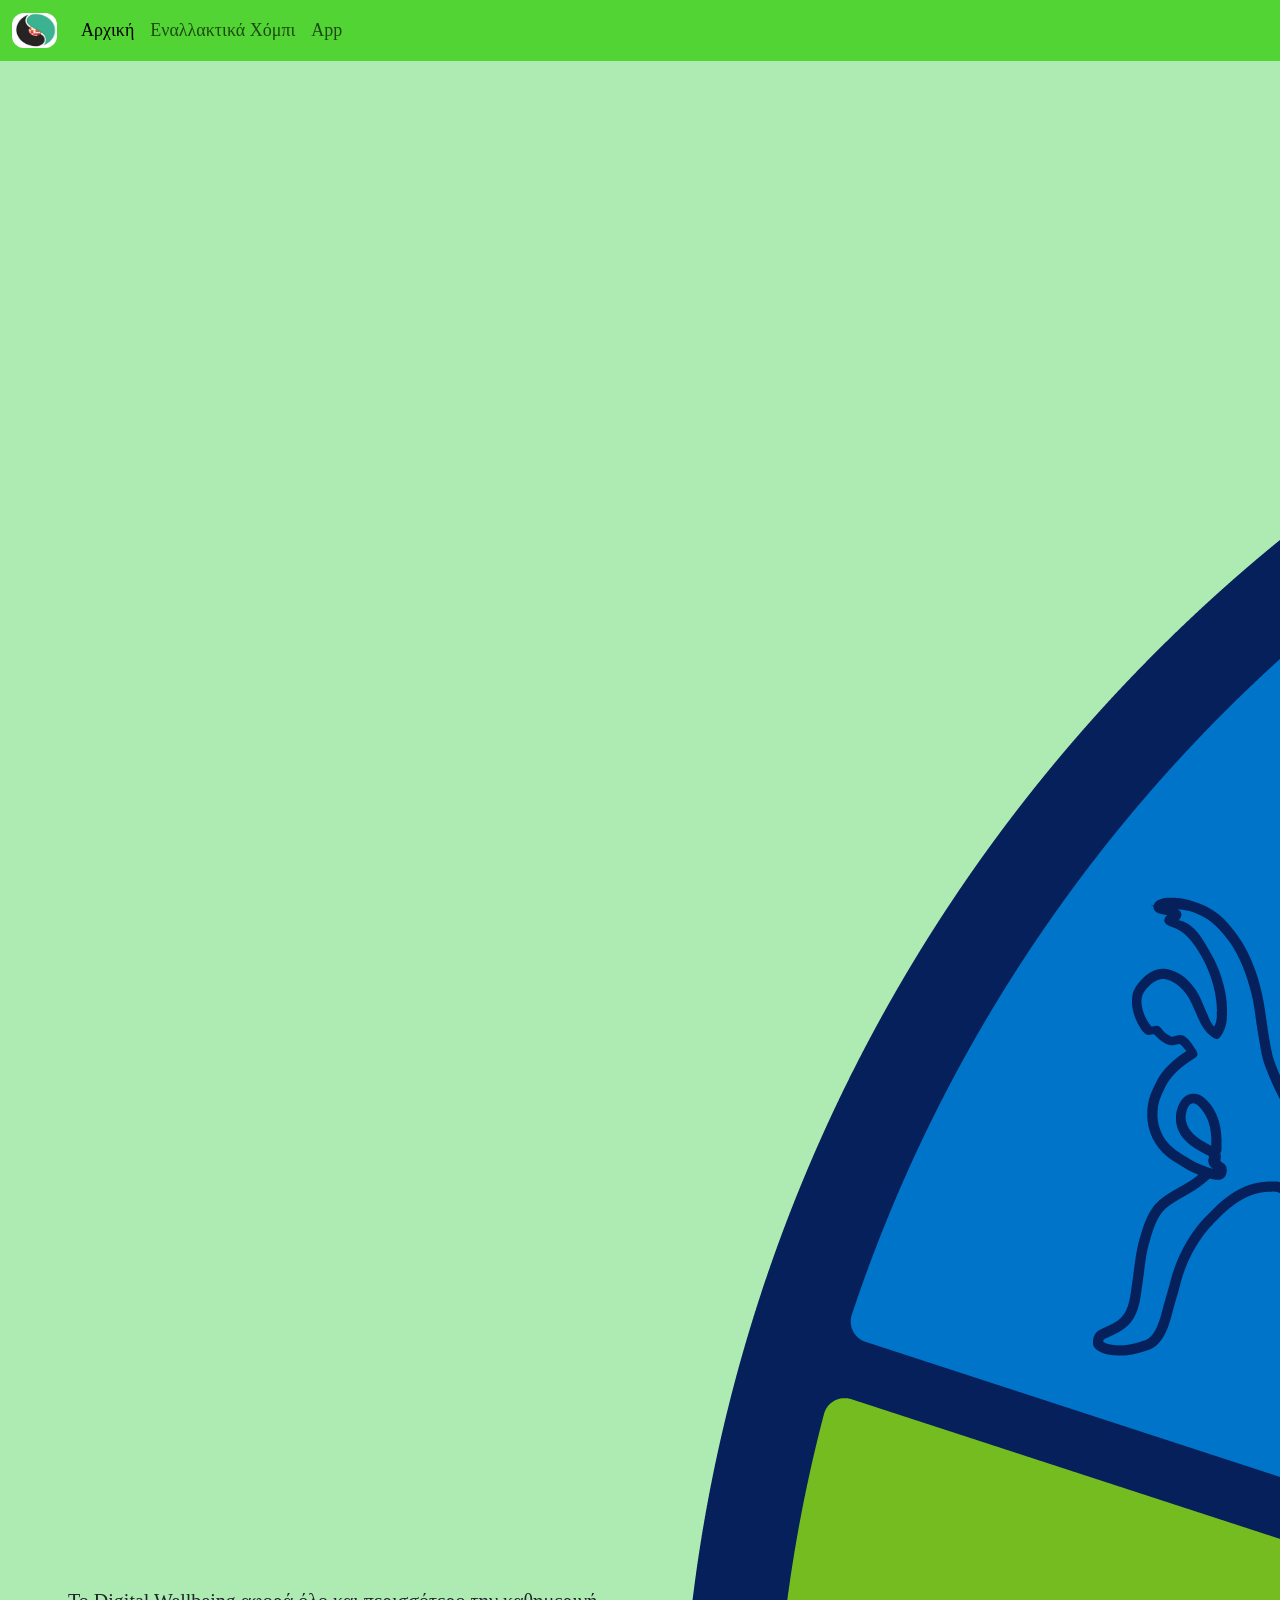
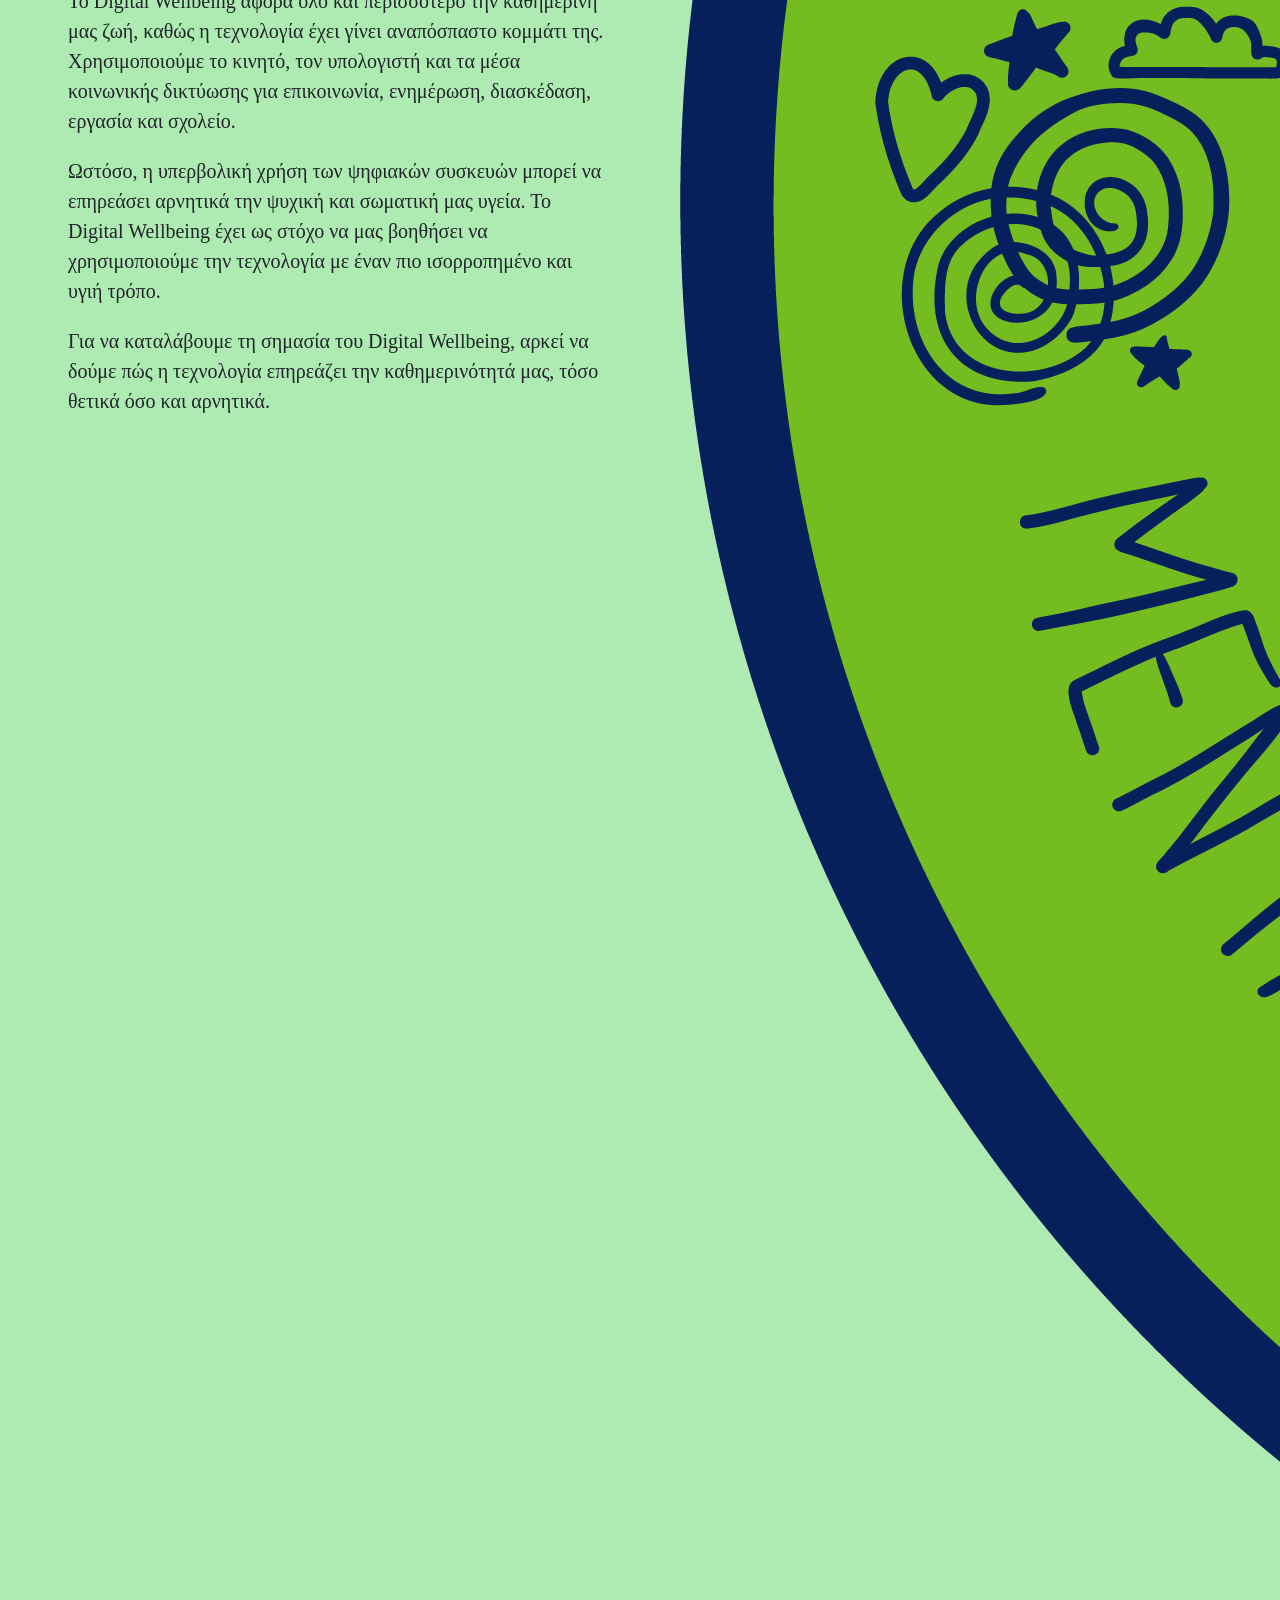
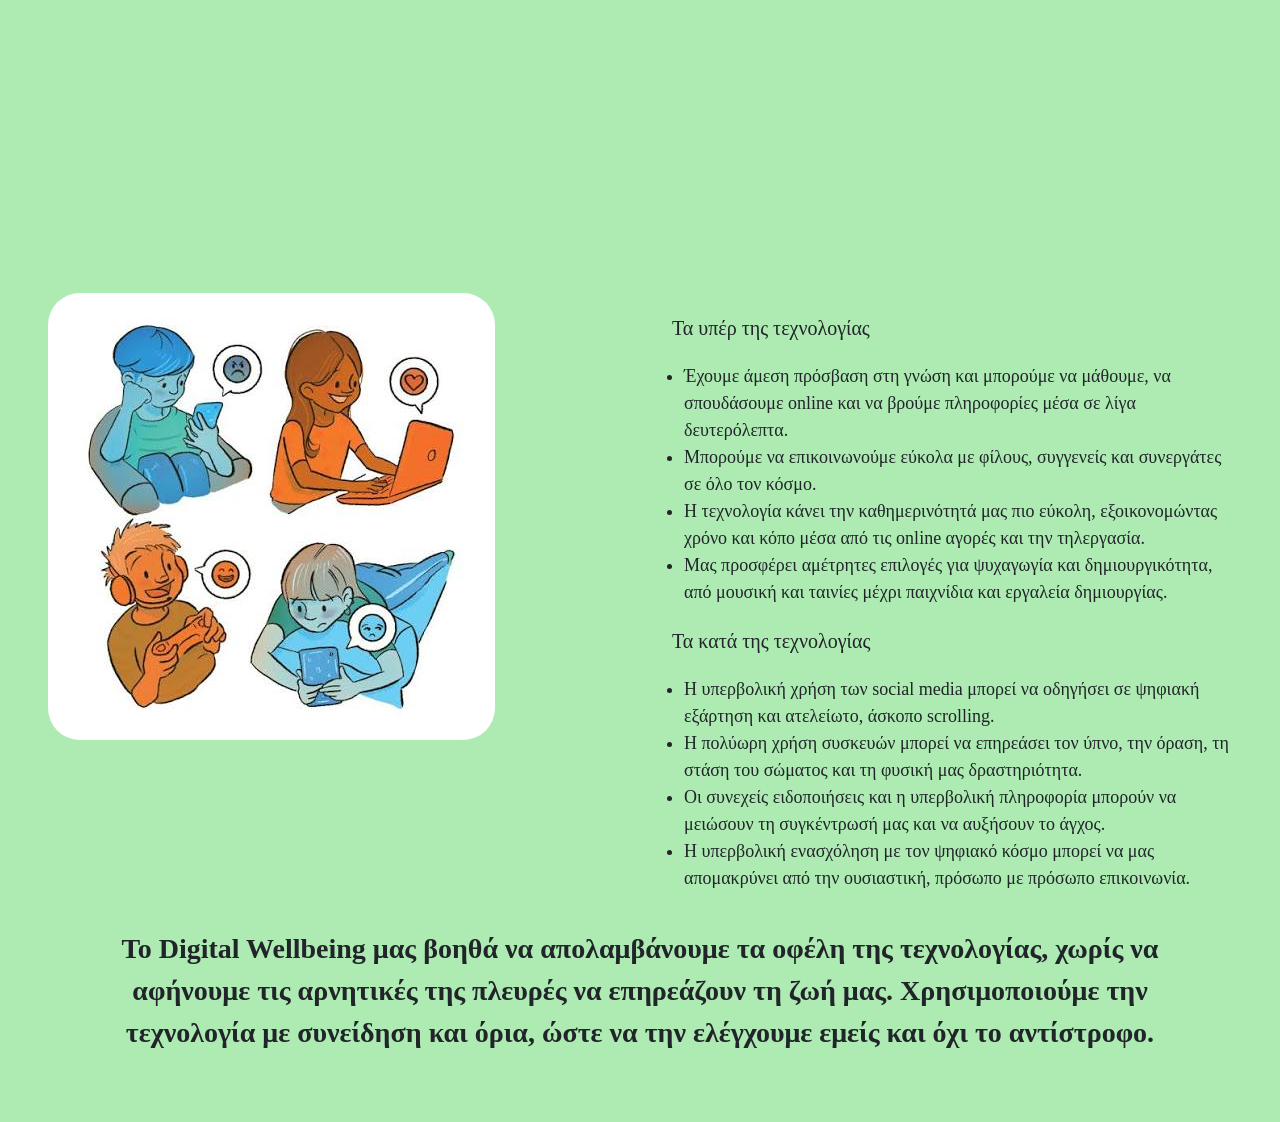
<file: index.html>
<!doctype html>
<html lang="en">
  <head>
    <meta charset="utf-8" />
    <meta name="viewport" content="width=device-width, initial-scale=1" />
    <title>DigiBalance</title>
    <link
      href="https://cdn.jsdelivr.net/npm/bootstrap@5.3.8/dist/css/bootstrap.min.css"
      rel="stylesheet"
      integrity="sha384-sRIl4kxILFvY47J16cr9ZwB07vP4J8+LH7qKQnuqkuIAvNWLzeN8tE5YBujZqJLB"
      crossorigin="anonymous"
    />
    <meta charset="UTF-8" />
    <meta name="viewport" content="width=device-width, initial-scale=1.0" />
    <title>DigiBalance</title>
    <link rel="stylesheet" href="style.css" />
  </head>

  <body>
    <nav class="navbar navbar-expand-lg bg-body-tertiary">
      <div class="container-fluid">
        <a class="navbar-brand" href="./index.html">
          <img
            id="logo"
            src="./logo.png"
            alt="Digital Wellnes logo"
            width="30"
            height="24"
          />
        </a>
        <button
          class="navbar-toggler"
          type="button"
          data-bs-toggle="collapse"
          data-bs-target="#navbarSupportedContent"
          aria-controls="navbarSupportedContent"
          aria-expanded="false"
          aria-label="Toggle navigation"
        >
          <span class="navbar-toggler-icon"></span>
        </button>
        <div class="collapse navbar-collapse" id="navbarSupportedContent">
          <ul class="navbar-nav me-auto mb-2 mb-lg-0">
            <li class="nav-item">
              <a class="nav-link active" aria-current="page" href="./index.html"
                >Αρχική</a
              >
            </li>
            <li class="nav-item">
              <a class="nav-link" href="./alternative-hobbies.html"
                >Εναλλακτικά Χόμπι</a
              >
            </li>
            <li class="nav-item">
              <a class="nav-link" href="./my-app.html">App</a>
            </li>
          </ul>
        </div>
      </div>
    </nav>
    <div class="p-5">
      <div class="row">
        <div class="col-12 col-md-6 m-auto order-2 order-md-1">
          <p>
            Το Digital Wellbeing αφορά όλο και περισσότερο την καθημερινή μας
            ζωή, καθώς η τεχνολογία έχει γίνει αναπόσπαστο κομμάτι της.
            Χρησιμοποιούμε το κινητό, τον υπολογιστή και τα μέσα κοινωνικής
            δικτύωσης για επικοινωνία, ενημέρωση, διασκέδαση, εργασία και
            σχολείο.
          </p>
          <p>
            Ωστόσο, η υπερβολική χρήση των ψηφιακών συσκευών μπορεί να επηρεάσει
            αρνητικά την ψυχική και σωματική μας υγεία. Το Digital Wellbeing
            έχει ως στόχο να μας βοηθήσει να χρησιμοποιούμε την τεχνολογία με
            έναν πιο ισορροπημένο και υγιή τρόπο.
          </p>
          <p>
            Για να καταλάβουμε τη σημασία του Digital Wellbeing, αρκεί να δούμε
            πώς η τεχνολογία επηρεάζει την καθημερινότητά μας, τόσο θετικά όσο
            και αρνητικά.
          </p>
        </div>
        <div class="col-12 col-md-6 order-1 order-md-2">
          <img
            src="WellBeing_FiveDimensions.png"
            alt="Digital Wellbeing"
            class="img-stretch"
          />
        </div>
        <div class="col-12 col-md-6 order-3">
          <img
            src="digital-wellbeing.jpg"
            alt="Digital Wellbeing"
            class="img-stretch rounded-5"
          />
        </div>
        <div class="col-12 col-md-6 m-auto order-4">
          <p>Τα υπέρ της τεχνολογίας</p>
          <ul>
            <li>
              Έχουμε άμεση πρόσβαση στη γνώση και μπορούμε να μάθουμε, να
              σπουδάσουμε online και να βρούμε πληροφορίες μέσα σε λίγα
              δευτερόλεπτα.
            </li>
            <li>
              Μπορούμε να επικοινωνούμε εύκολα με φίλους, συγγενείς και
              συνεργάτες σε όλο τον κόσμο.
            </li>
            <li>
              Η τεχνολογία κάνει την καθημερινότητά μας πιο εύκολη,
              εξοικονομώντας χρόνο και κόπο μέσα από τις online αγορές και την
              τηλεργασία.
            </li>
            <li>
              Μας προσφέρει αμέτρητες επιλογές για ψυχαγωγία και
              δημιουργικότητα, από μουσική και ταινίες μέχρι παιχνίδια και
              εργαλεία δημιουργίας.
            </li>
          </ul>
          <p>Τα κατά της τεχνολογίας</p>
          <ul>
            <li>
              Η υπερβολική χρήση των social media μπορεί να οδηγήσει σε ψηφιακή
              εξάρτηση και ατελείωτο, άσκοπο scrolling.
            </li>
            <li>
              Η πολύωρη χρήση συσκευών μπορεί να επηρεάσει τον ύπνο, την όραση,
              τη στάση του σώματος και τη φυσική μας δραστηριότητα.
            </li>
            <li>
              Οι συνεχείς ειδοποιήσεις και η υπερβολική πληροφορία μπορούν να
              μειώσουν τη συγκέντρωσή μας και να αυξήσουν το άγχος.
            </li>
            <li>
              Η υπερβολική ενασχόληση με τον ψηφιακό κόσμο μπορεί να μας
              απομακρύνει από την ουσιαστική, πρόσωπο με πρόσωπο επικοινωνία.
            </li>
          </ul>
        </div>
      </div>

      <p class="fs-3 text-center">
        <strong
          >Το Digital Wellbeing μας βοηθά να απολαμβάνουμε τα οφέλη της
          τεχνολογίας, χωρίς να αφήνουμε τις αρνητικές της πλευρές να επηρεάζουν
          τη ζωή μας. Χρησιμοποιούμε την τεχνολογία με συνείδηση και όρια, ώστε
          να την ελέγχουμε εμείς και όχι το αντίστροφο.</strong
        >
      </p>
    </div>
    <script
      src="https://cdn.jsdelivr.net/npm/bootstrap@5.3.8/dist/js/bootstrap.bundle.min.js"
      integrity="sha384-FKyoEForCGlyvwx9Hj09JcYn3nv7wiPVlz7YYwJrWVcXK/BmnVDxM+D2scQbITxI"
      crossorigin="anonymous"
    ></script>
  </body>
</html>
</file>
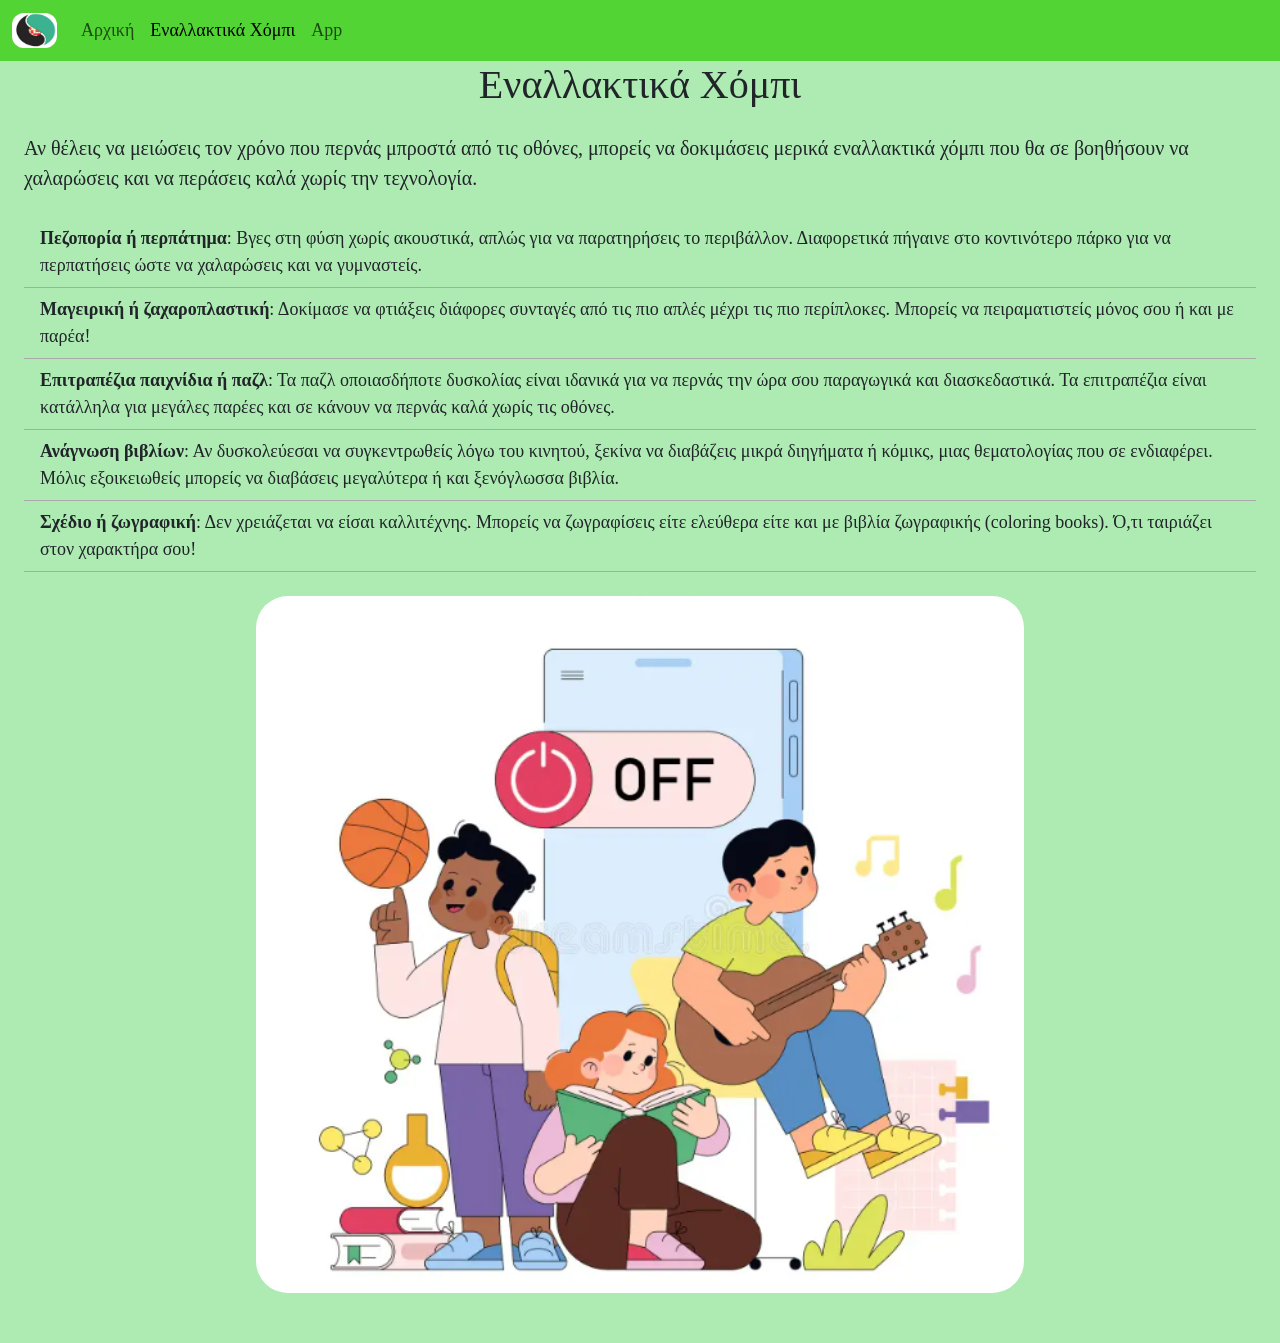
<file: alternative-hobbies.html>
<!doctype html>
<html lang="en">
  <head>
    <meta charset="utf-8" />
    <meta name="viewport" content="width=device-width, initial-scale=1" />
    <title>DigiBalance</title>
    <link
      href="https://cdn.jsdelivr.net/npm/bootstrap@5.3.8/dist/css/bootstrap.min.css"
      rel="stylesheet"
      integrity="sha384-sRIl4kxILFvY47J16cr9ZwB07vP4J8+LH7qKQnuqkuIAvNWLzeN8tE5YBujZqJLB"
      crossorigin="anonymous"
    />
    <meta charset="UTF-8" />
    <meta name="viewport" content="width=device-width, initial-scale=1.0" />
    <title>DigiBalance - Hobbies</title>
    <link rel="stylesheet" href="style.css" />
  </head>
  <body>
    <nav class="navbar navbar-expand-lg bg-body-tertiary">
      <div class="container-fluid">
        <a class="navbar-brand" href="./index.html">
          <img
            id="logo"
            src="./logo.png"
            alt="Digital Wellnes logo"
            width="30"
            height="24"
          />
        </a>
        <button
          class="navbar-toggler"
          type="button"
          data-bs-toggle="collapse"
          data-bs-target="#navbarSupportedContent"
          aria-controls="navbarSupportedContent"
          aria-expanded="false"
          aria-label="Toggle navigation"
        >
          <span class="navbar-toggler-icon"></span>
        </button>
        <div class="collapse navbar-collapse" id="navbarSupportedContent">
          <ul class="navbar-nav me-auto mb-2 mb-lg-0">
            <li class="nav-item">
              <a class="nav-link" aria-current="page" href="./index.html"
                >Αρχική</a
              >
            </li>
            <li class="nav-item">
              <a class="nav-link active" href="./alternative-hobbies.html"
                >Εναλλακτικά Χόμπι</a
              >
            </li>
            <li class="nav-item">
              <a class="nav-link" href="./my-app.html">App</a>
            </li>
          </ul>
        </div>
      </div>
    </nav>
    <h1 class="text-center">Εναλλακτικά Χόμπι</h1>
    <p class="m-4">
      Αν θέλεις να μειώσεις τον χρόνο που περνάς μπροστά από τις οθόνες, μπορείς
      να δοκιμάσεις μερικά εναλλακτικά χόμπι που θα σε βοηθήσουν να χαλαρώσεις
      και να περάσεις καλά χωρίς την τεχνολογία.
    </p>
    <ul class="list-group list-group-flush m-4">
      <li class="list-group-item">
        <strong>Πεζοπορία ή περπάτημα</strong>: Βγες στη φύση χωρίς ακουστικά,
        απλώς για να παρατηρήσεις το περιβάλλον. Διαφορετικά πήγαινε στο
        κοντινότερο πάρκο για να περπατήσεις ώστε να χαλαρώσεις και να
        γυμναστείς.
      </li>
      <li class="list-group-item">
        <strong>Μαγειρική ή ζαχαροπλαστική</strong>: Δοκίμασε να φτιάξεις
        διάφορες συνταγές από τις πιο απλές μέχρι τις πιο περίπλοκες. Μπορείς να
        πειραματιστείς μόνος σου ή και με παρέα!
      </li>
      <li class="list-group-item">
        <strong>Επιτραπέζια παιχνίδια ή παζλ</strong>: Τα παζλ οποιασδήποτε
        δυσκολίας είναι ιδανικά για να περνάς την ώρα σου παραγωγικά και
        διασκεδαστικά. Τα επιτραπέζια είναι κατάλληλα για μεγάλες παρέες και σε
        κάνουν να περνάς καλά χωρίς τις οθόνες.
      </li>
      <li class="list-group-item">
        <strong>Ανάγνωση βιβλίων</strong>: Αν δυσκολεύεσαι να συγκεντρωθείς λόγω
        του κινητού, ξεκίνα να διαβάζεις μικρά διηγήματα ή κόμικς, μιας
        θεματολογίας που σε ενδιαφέρει. Μόλις εξοικειωθείς μπορείς να διαβάσεις
        μεγαλύτερα ή και ξενόγλωσσα βιβλία.
      </li>
      <li class="list-group-item">
        <strong> Σχέδιο ή ζωγραφική</strong>: Δεν χρειάζεται να είσαι
        καλλιτέχνης. Μπορείς να ζωγραφίσεις είτε ελεύθερα είτε και με βιβλία
        ζωγραφικής (coloring books). Ό,τι ταιριάζει στον χαρακτήρα σου!
      </li>
    </ul>
    <script
      src="https://cdn.jsdelivr.net/npm/bootstrap@5.3.8/dist/js/bootstrap.bundle.min.js"
      integrity="sha384-FKyoEForCGlyvwx9Hj09JcYn3nv7wiPVlz7YYwJrWVcXK/BmnVDxM+D2scQbITxI"
      crossorigin="anonymous"
    ></script>
    <img src="hobbies.png" alt="Hobbies" class="hobbies-img rounded-5" />
  </body>
</html>
</file>
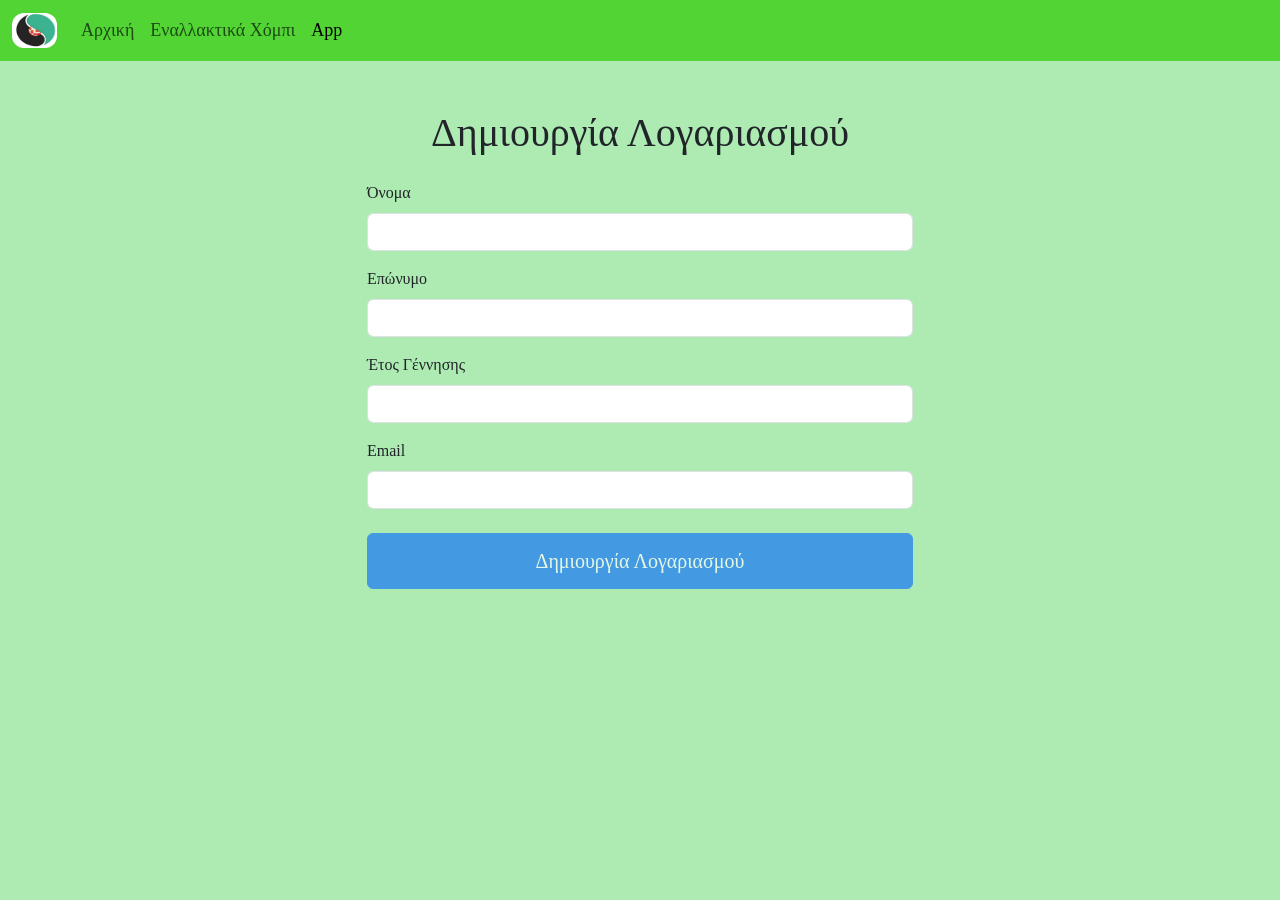
<file: create-account.html>
<!doctype html>
<html lang="en">
  <head>
    <meta charset="utf-8" />
    <meta name="viewport" content="width=device-width, initial-scale=1" />
    <title>Create Your Account - DigiBalance</title>
    <link
      href="https://cdn.jsdelivr.net/npm/bootstrap@5.3.8/dist/css/bootstrap.min.css"
      rel="stylesheet"
      integrity="sha384-sRIl4kxILFvY47J16cr9ZwB07vP4J8+LH7qKQnuqkuIAvNWLzeN8tE5YBujZqJLB"
      crossorigin="anonymous"
    />
    <link rel="stylesheet" href="style.css" />
  </head>

  <body>
    <nav class="navbar navbar-expand-lg bg-body-tertiary">
      <div class="container-fluid">
        <a class="navbar-brand" href="./index.html">
          <img
            id="logo"
            src="./logo.png"
            alt="Digital Wellnes logo"
            width="30"
            height="24"
          />
        </a>
        <div class="collapse navbar-collapse" id="navbarSupportedContent">
          <ul class="navbar-nav me-auto mb-2 mb-lg-0">
            <li class="nav-item">
              <a class="nav-link" href="./index.html">Αρχική</a>
            </li>
            <li class="nav-item">
              <a class="nav-link" href="./alternative-hobbies.html"
                >Εναλλακτικά Χόμπι</a
              >
            </li>
            <li class="nav-item">
              <a class="nav-link active" href="./my-app.html">App</a>
            </li>
          </ul>
        </div>
      </div>
    </nav>

    <main class="container py-5">
      <div class="row justify-content-center">
        <div class="col-12 col-md-8 col-lg-6">
          <h1 class="text-center mb-4">Δημιουργία Λογαριασμού</h1>
          <form id="accountForm" action="./index.html" method="get">
            <div class="mb-3">
              <label for="firstName" class="form-label">Όνομα</label>
              <input
                type="text"
                class="form-control"
                id="firstName"
                name="firstName"
                required
              />
            </div>
            <div class="mb-3">
              <label for="lastName" class="form-label">Επώνυμο</label>
              <input
                type="text"
                class="form-control"
                id="lastName"
                name="lastName"
                required
              />
            </div>
            <div class="mb-3">
              <label for="phoneNumber" class="form-label">Έτος Γέννησης</label>
              <input
                type="tel"
                class="form-control"
                id="phoneNumber"
                name="phoneNumber"
                required
              />
            </div>
            <div class="mb-4">
              <label for="email" class="form-label">Email</label>
              <input
                type="email"
                class="form-control"
                id="email"
                name="email"
                required
              />
            </div>
            <button
              type="button"
              id="createAccountButton"
              disabled
              data-bs-toggle="modal"
              data-bs-target="#createdAccountModal"
              class="btn btn-primary w-100"
            >
              Δημιουργία Λογαριασμού
            </button>
          </form>

          <div
            class="modal fade"
            id="createdAccountModal"
            tabindex="-1"
            aria-labelledby="createdAccountModalLabel"
            aria-hidden="true"
          >
            <div class="modal-dialog">
              <div class="modal-content">
                <div class="modal-header">
                  <h1 class="modal-title fs-5" id="createdAccountModalLabel">
                    Λογαριασμός Δημιουργήθηκε
                  </h1>
                  <button
                    type="button"
                    class="btn-close"
                    data-bs-dismiss="modal"
                    aria-label="Close"
                  ></button>
                </div>
                <div class="modal-body">
                  Ο λογαριασμός σας δημιουργήθηκε με επιτυχία! Μπορείτε τώρα να
                  επιστρέψετε στην αρχική σελίδα.
                </div>
                <div class="modal-footer">
                  <button
                    type="button"
                    class="btn btn-secondary"
                    data-bs-dismiss="modal"
                  >
                    Κλείσιμο
                  </button>
                  <a href="./index.html" class="btn btn-primary">
                    Επιστροφή στην Αρχική
                  </a>
                </div>
              </div>
            </div>
          </div>
        </div>
      </div>
    </main>
    <script
      src="https://cdn.jsdelivr.net/npm/bootstrap@5.3.8/dist/js/bootstrap.bundle.min.js"
      integrity="sha384-FKyoEForCGlyvwx9Hj09JcYn3nv7wiPVlz7YYwJrWVcXK/BmnVDxM+D2scQbITxI"
      crossorigin="anonymous"
    ></script>
    <script>
      const accountForm = document.getElementById("accountForm");
      const createAccountButton = document.getElementById(
        "createAccountButton",
      );

      accountForm.addEventListener("input", () => {
        createAccountButton.disabled = !accountForm.checkValidity();
      });
    </script>
  </body>
</html>
</file>
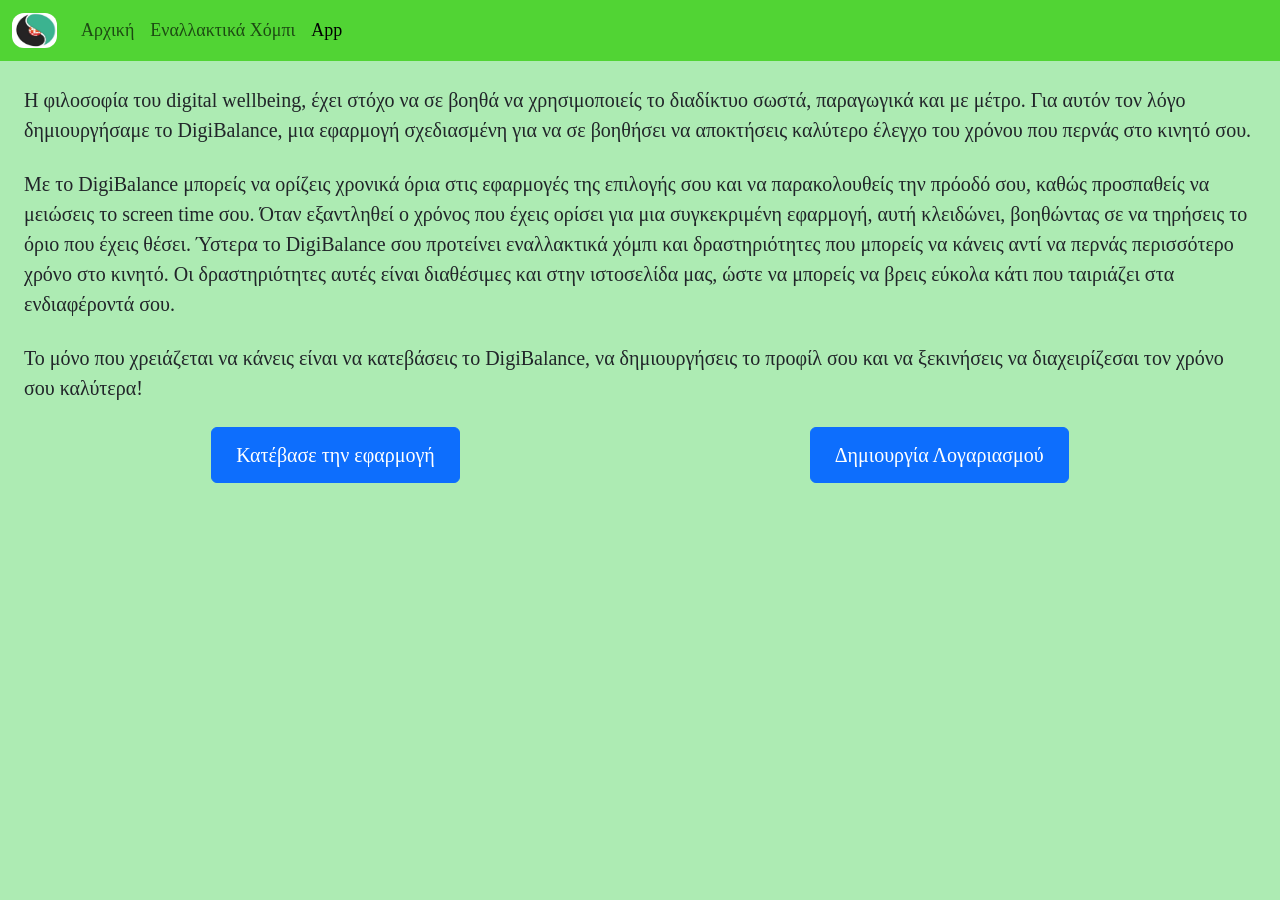
<file: my-app.html>
<!doctype html>
<html lang="en">
  <head>
    <meta charset="UTF-8" />
    <meta name="viewport" content="width=device-width, initial-scale=1.0" />
    <title>DigiBalance</title>
    <link
      href="https://cdn.jsdelivr.net/npm/bootstrap@5.3.8/dist/css/bootstrap.min.css"
      rel="stylesheet"
      integrity="sha384-sRIl4kxILFvY47J16cr9ZwB07vP4J8+LH7qKQnuqkuIAvNWLzeN8tE5YBujZqJLB"
      crossorigin="anonymous"
    />
    <meta charset="UTF-8" />
    <meta name="viewport" content="width=device-width, initial-scale=1.0" />
    <title>DigiBalance - Hobbies</title>
    <link rel="stylesheet" href="style.css" />
  </head>
  <body>
    <nav class="navbar navbar-expand-lg bg-body-tertiary">
      <div class="container-fluid">
        <a class="navbar-brand" href="./index.html">
          <img
            id="logo"
            src="./logo.png"
            alt="Digital Wellnes logo"
            width="30"
            height="24"
          />
        </a>
        <button
          class="navbar-toggler"
          type="button"
          data-bs-toggle="collapse"
          data-bs-target="#navbarSupportedContent"
          aria-controls="navbarSupportedContent"
          aria-expanded="false"
          aria-label="Toggle navigation"
        >
          <span class="navbar-toggler-icon"></span>
        </button>
        <div class="collapse navbar-collapse" id="navbarSupportedContent">
          <ul class="navbar-nav me-auto mb-2 mb-lg-0">
            <li class="nav-item">
              <a class="nav-link" aria-current="page" href="./index.html"
                >Αρχική</a
              >
            </li>
            <li class="nav-item">
              <a class="nav-link" href="./alternative-hobbies.html"
                >Εναλλακτικά Χόμπι</a
              >
            </li>
            <li class="nav-item">
              <a class="nav-link active" href="./my-app.html">App</a>
            </li>
          </ul>
        </div>
      </div>
    </nav>
    <p class="m-4">
      Η φιλοσοφία του digital wellbeing, έχει στόχο να σε βοηθά να χρησιμοποιείς
      το διαδίκτυο σωστά, παραγωγικά και με μέτρο. Για αυτόν τον λόγο
      δημιουργήσαμε το DigiBalance, μια εφαρμογή σχεδιασμένη για να σε βοηθήσει
      να αποκτήσεις καλύτερο έλεγχο του χρόνου που περνάς στο κινητό σου.
    </p>
    <p class="m-4">
      Με το DigiBalance μπορείς να ορίζεις χρονικά όρια στις εφαρμογές της
      επιλογής σου και να παρακολουθείς την πρόοδό σου, καθώς προσπαθείς να
      μειώσεις το screen time σου. Όταν εξαντληθεί ο χρόνος που έχεις ορίσει για
      μια συγκεκριμένη εφαρμογή, αυτή κλειδώνει, βοηθώντας σε να τηρήσεις το
      όριο που έχεις θέσει. Ύστερα το DigiBalance σου προτείνει εναλλακτικά
      χόμπι και δραστηριότητες που μπορείς να κάνεις αντί να περνάς περισσότερο
      χρόνο στο κινητό. Οι δραστηριότητες αυτές είναι διαθέσιμες και στην
      ιστοσελίδα μας, ώστε να μπορείς να βρεις εύκολα κάτι που ταιριάζει στα
      ενδιαφέροντά σου.
    </p>
    <p class="m-4">
      Το μόνο που χρειάζεται να κάνεις είναι να κατεβάσεις το DigiBalance, να
      δημιουργήσεις το προφίλ σου και να ξεκινήσεις να διαχειρίζεσαι τον χρόνο
      σου καλύτερα!
    </p>
    <div class="button-container">
      <button type="button" id="downloadButton" class="btn btn-primary">
        Κατέβασε την εφαρμογή
      </button>
      <a href="./create-account.html" class="btn btn-primary"
        >Δημιουργία Λογαριασμού</a
      >
    </div>

    <script>
      document
        .getElementById("downloadButton")
        .addEventListener("click", () => {
          alert("Η εφαρμογή εγκαταστάθηκε με επιτυχία!");
        });
    </script>
    <script
      src="https://cdn.jsdelivr.net/npm/bootstrap@5.3.8/dist/js/bootstrap.bundle.min.js"
      integrity="sha384-FKyoEForCGlyvwx9Hj09JcYn3nv7wiPVlz7YYwJrWVcXK/BmnVDxM+D2scQbITxI"
      crossorigin="anonymous"
    ></script>
  </body>
</html>
</file>
<file: style.css>
body {
  background-color: #adebb3;
  font-family: Quicksand;
}

.navbar {
  background-color: #51d434 !important;
}

.img-stretch {
  width: stretch;
}

p {
  font-size: 20px;
}

.btn-primary {
  font-size: 1.25rem;
  padding: 0.75rem 1.5rem;
}

ul {
  font-size: 18px;
}

.list-group-item {
  background-color: #adebb3;
  border-color: darkgray;
}

.list-group-flush > .list-group-item:last-child {
  border-bottom: 1px solid darkgray;
}

p {
  font-size: 20px;
  margin: 20px;
}
.hobbies-img {
  width: 60%;
  margin: 10px auto 50px;
  display: block;
}

.button-container {
  display: flex;
  flex-wrap: wrap;
  gap: 350px;
  justify-content: center;
  text-align: center;
}

#logo {
  height: 35px;
  width: 45px;
  border-radius: 12px;
}
</file>
